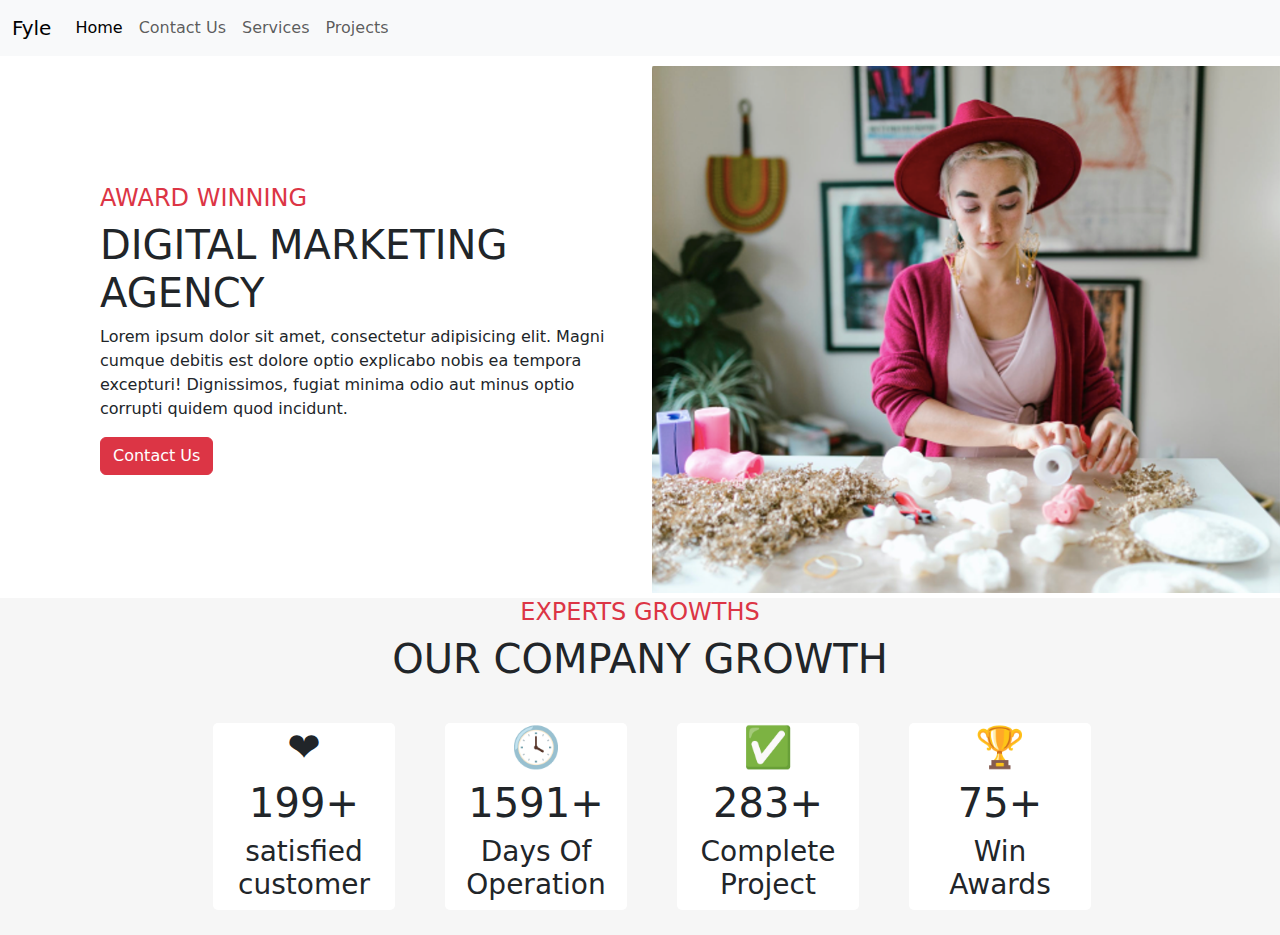
<file: index.html>
<!DOCTYPE html>
<html lang="en">

<head>
    <meta charset="UTF-8">
    <meta name="viewport" content="width=device-width, initial-scale=1.0">
    <title>Home Page</title>

    <link href="https://cdn.jsdelivr.net/npm/bootstrap@5.3.3/dist/css/bootstrap.min.css" rel="stylesheet" integrity="sha384-QWTKZyjpPEjISv5WaRU9OFeRpok6YctnYmDr5pNlyT2bRjXh0JMhjY6hW+ALEwIH" crossorigin="anonymous">
    <link rel="stylesheet" href="app.css">
</head>

<body>
    <nav class="navbar navbar-expand-lg bg-body-tertiary bg-primary ">
        <div class="container-fluid">
            <a class="navbar-brand" href="#">Fyle</a>
            <button class="navbar-toggler" type="button" data-bs-toggle="collapse" data-bs-target="#navbarNavAltMarkup" aria-controls="navbarNavAltMarkup" aria-expanded="false" aria-label="Toggle navigation">
      <span class="navbar-toggler-icon"></span>
    </button>
            <div class="collapse navbar-collapse" id="navbarNavAltMarkup">
                <div class="navbar-nav">
                    <a class="nav-link active" aria-current="page" href="#">Home</a>
                    <a class="nav-link" href="contact.html">Contact Us</a>
                    <a class="nav-link" href="services.html">Services</a>
                    <a class="nav-link" href="project.html">Projects</a>
                </div>
            </div>
        </div>
    </nav>
    <section class="container-fluid px-0">
        <div class="row align-items-center">
            <div class="col-lg-6">
                <div class="text-dark  d-none d-lg-block" id="HeadingGroup">
                    <h4 class="text-danger">AWARD WINNING</h4>
                    <h1 class="text-dark">DIGITAL MARKETING AGENCY</h1>
                    <p>Lorem ipsum dolor sit amet, consectetur adipisicing elit. Magni cumque debitis est dolore optio explicabo nobis ea tempora excepturi! Dignissimos, fugiat minima odio aut minus optio corrupti quidem quod incidunt.</p>
                    <button type="button" class="btn btn-danger" onclick="location.href='contact.html'" magin-top=15px>Contact Us</button>
                </div>
            </div>
            <div class="col-lg-6">
                <img class="img-fluid" src="imgs/homeimg.png" alt="" id="homei">
            </div>
        </div>
    </section>


</body>
<footer>
    <h4 class="text-danger" id="footh">EXPERTS GROWTHS</h4>
    <h1 id="footh">OUR COMPANY GROWTH</h1>

    <div class="container-fluid" id="footcon">
        <div class="row">
            <div class="col-2 text-center" id="footicon">
                <h1>&#10084;</h1>
                <h1>199+</h1>
                <h3>satisfied customer </h3>
            </div>
            <div class="col-2 text-center" id="footicon">
                <h1>&#128339;</h1>
                <h1>1591+</h1>
                <h3>Days Of Operation</h3>
            </div>
            <div class="col-2 text-center" id="footicon">
                <h1>&#9989;</h1>
                <h1>283+</h1>
                <h3>Complete Project</h3>
            </div>
            <div class="col-2 text-center" id="footicon">
                <h1>&#127942;</h1>
                <h1>75+</h1>
                <h3>Win Awards</h3>
            </div>
        </div>
    </div>
</footer>

</html>
</file>
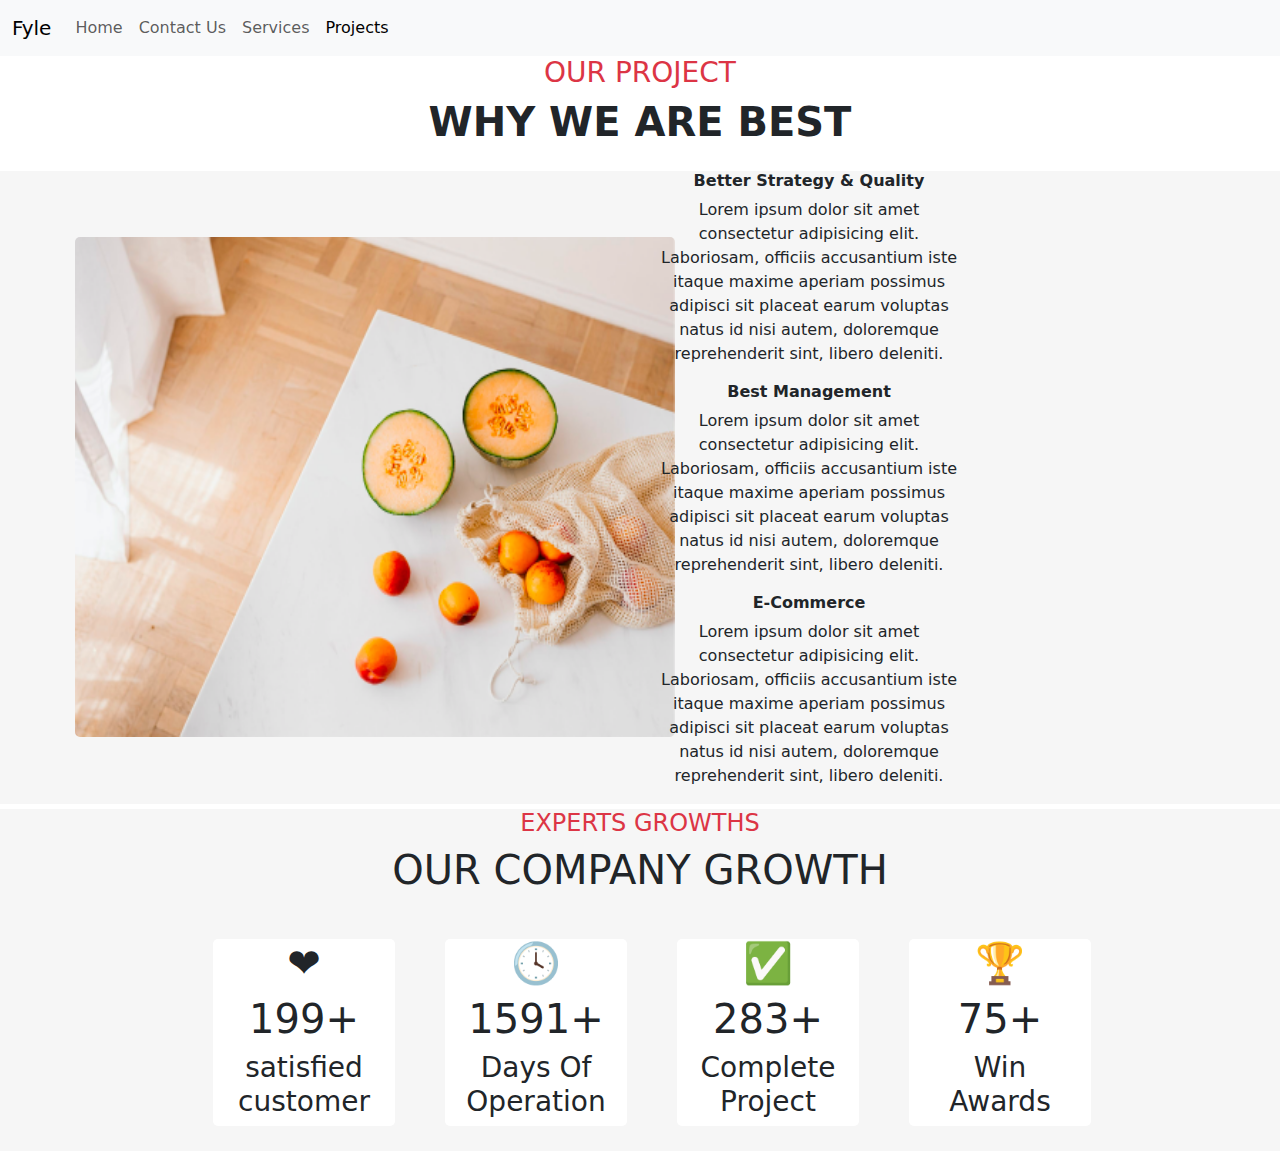
<file: project.html>
<!DOCTYPE html>
<html lang="en">

<head>
    <meta charset="UTF-8">
    <meta name="viewport" content="width=device-width, initial-scale=1.0">
    <title>Projects</title>
    <link href="https://cdn.jsdelivr.net/npm/bootstrap@5.3.3/dist/css/bootstrap.min.css" rel="stylesheet" integrity="sha384-QWTKZyjpPEjISv5WaRU9OFeRpok6YctnYmDr5pNlyT2bRjXh0JMhjY6hW+ALEwIH" crossorigin="anonymous">
    <link rel="stylesheet" href="project.css">
    <script src="https://cdn.jsdelivr.net/npm/@popperjs/core@2.11.8/dist/umd/popper.min.js" integrity="sha384-I7E8VVD/ismYTF4hNIPjVp/Zjvgyol6VFvRkX/vR+Vc4jQkC+hVqc2pM8ODewa9r" crossorigin="anonymous"></script>
    <script src="https://cdn.jsdelivr.net/npm/bootstrap@5.3.3/dist/js/bootstrap.min.js" integrity="sha384-0pUGZvbkm6XF6gxjEnlmuGrJXVbNuzT9qBBavbLwCsOGabYfZo0T0to5eqruptLy" crossorigin="anonymous"></script>

</head>

<body>
    <nav class="navbar navbar-expand-lg bg-body-tertiary bg-primary ">
        <div class="container-fluid">
            <a class="navbar-brand" href="#">Fyle</a>
            <button class="navbar-toggler" type="button" data-bs-toggle="collapse" data-bs-target="#navbarNavAltMarkup" aria-controls="navbarNavAltMarkup" aria-expanded="false" aria-label="Toggle navigation">
      <span class="navbar-toggler-icon"></span>
    </button>
            <div class="collapse navbar-collapse" id="navbarNavAltMarkup">
                <div class="navbar-nav">
                    <a class="nav-link" href="index.html">Home</a>
                    <a class="nav-link" href="contact.html">Contact Us</a>
                    <a class="nav-link" href="services.html">Services</a>
                    <a class="nav-link active" aria-current="page" href="#">Projects</a>
                </div>
            </div>
        </div>
    </nav>

    <h3 class="text-center text-danger" margin-top=15px>OUR PROJECT</h3>

    <h1 class="text-center"><b>WHY WE ARE BEST</b></h1>

    <section class="container-fluid px-0" id="imgcon">
        <div class="row align-items-center">
            <div class="col-lg-6">
                <div class="text-dark  d-none d-lg-block" id="HeadingGroup">
                    <img class="img-fluid" src="imgs/pimg1.png" alt="" id="image"> </div>
            </div>
            <div class="col-lg-6 mr-10">
                <div class="text-dark  d-none d-lg-block" id="HeadingGroup">
                    <div class="col-lg-6 para" id="para">
                        <h6><b>Better Strategy & Quality</b></h6>
                        <p onclick="changeImage1()">Lorem ipsum dolor sit amet consectetur adipisicing elit. Laboriosam, officiis accusantium iste itaque maxime aperiam possimus adipisci sit placeat earum voluptas natus id nisi autem, doloremque reprehenderit sint, libero deleniti.</p>
                    </div>
                    <div class="col-lg-6 para" id="para">
                        <h6><b>Best Management</b></h6>
                        <p onclick="changeImage2()">Lorem ipsum dolor sit amet consectetur adipisicing elit. Laboriosam, officiis accusantium iste itaque maxime aperiam possimus adipisci sit placeat earum voluptas natus id nisi autem, doloremque reprehenderit sint, libero deleniti.</p>
                    </div>
                    <div class=" col-lg-6 para " id="para">
                        <h6><b>E-Commerce</b></h6>
                        <p onclick="changeImage3()">Lorem ipsum dolor sit amet consectetur adipisicing elit. Laboriosam, officiis accusantium iste itaque maxime aperiam possimus adipisci sit placeat earum voluptas natus id nisi autem, doloremque reprehenderit sint, libero deleniti.</p>
                    </div>
                </div>
            </div>
        </div>
    </section>




    <script src="project.js "></script>
</body>
<footer>
    <h4 class="text-danger" id="footh">EXPERTS GROWTHS</h4>
    <h1 id="footh">OUR COMPANY GROWTH</h1>
    <div class="container-fluid" id="footcon">
        <div class="row">
            <div class="col-2 text-center" id="footicon">
                <h1>&#10084;</h1>
                <h1>199+</h1>
                <h3>satisfied customer </h3>
            </div>
            <div class="col-2 text-center" id="footicon">
                <h1>&#128339;</h1>
                <h1>1591+</h1>
                <h3>Days Of Operation</h3>
            </div>
            <div class="col-2 text-center" id="footicon">
                <h1>&#9989;</h1>
                <h1>283+</h1>
                <h3>Complete Project</h3>
            </div>
            <div class="col-2 text-center" id="footicon">
                <h1>&#127942;</h1>
                <h1>75+</h1>
                <h3>Win Awards</h3>
            </div>
        </div>
    </div>
</footer>

</html>
</file>
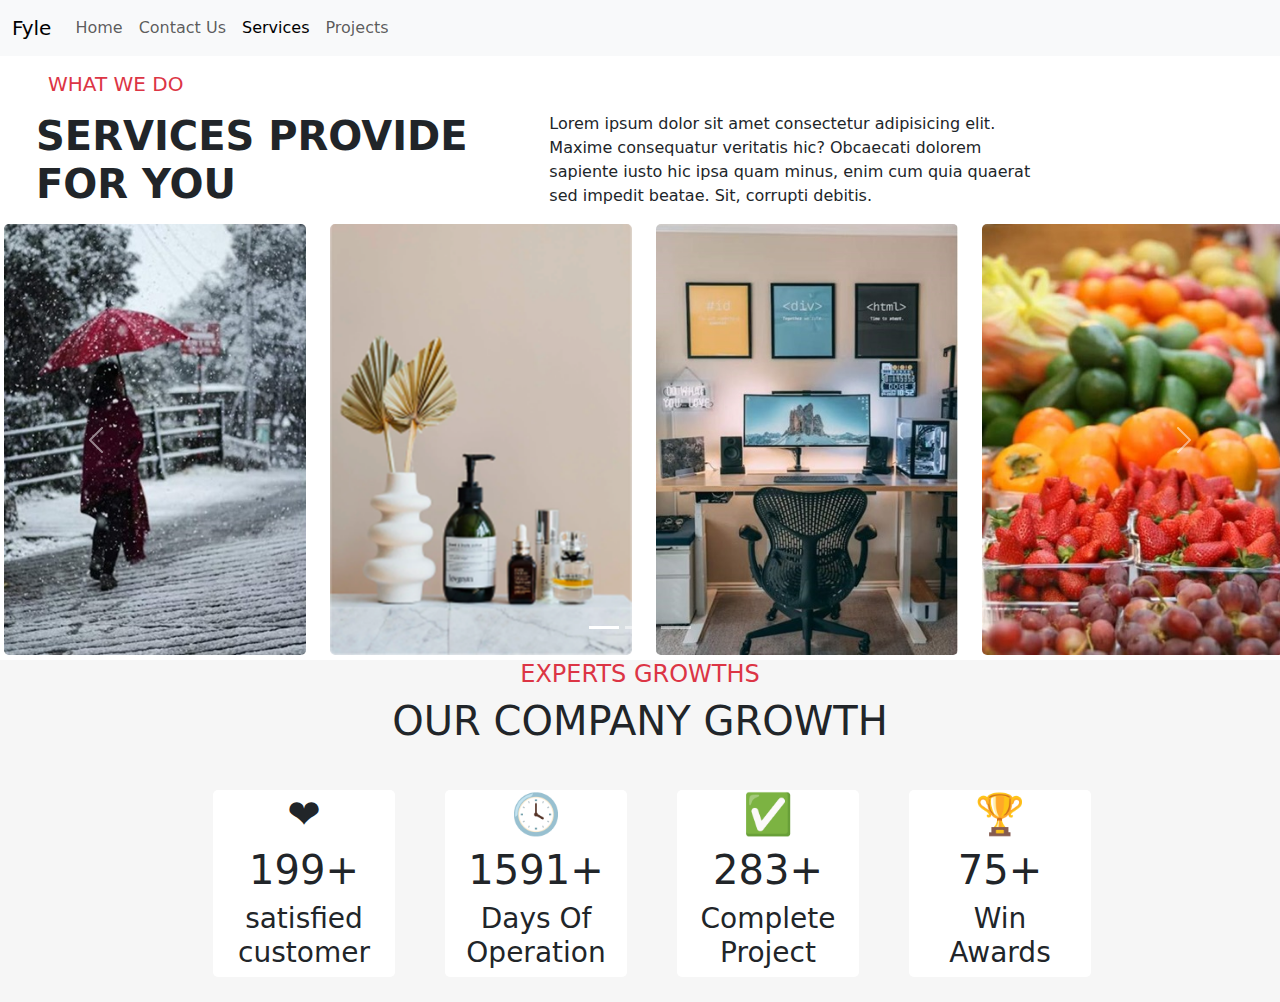
<file: services.html>
<!DOCTYPE html>
<html lang="en">

<head>
    <meta charset="UTF-8">
    <meta name="viewport" content="width=device-width, initial-scale=1.0">
    <title>Services </title>
    <link href="https://cdn.jsdelivr.net/npm/bootstrap@5.3.3/dist/css/bootstrap.min.css" rel="stylesheet" integrity="sha384-QWTKZyjpPEjISv5WaRU9OFeRpok6YctnYmDr5pNlyT2bRjXh0JMhjY6hW+ALEwIH" crossorigin="anonymous">
    <link rel="stylesheet" href="service.css">
    <script src="https://cdn.jsdelivr.net/npm/@popperjs/core@2.11.8/dist/umd/popper.min.js" integrity="sha384-I7E8VVD/ismYTF4hNIPjVp/Zjvgyol6VFvRkX/vR+Vc4jQkC+hVqc2pM8ODewa9r" crossorigin="anonymous"></script>
    <script src="https://cdn.jsdelivr.net/npm/bootstrap@5.3.3/dist/js/bootstrap.min.js" integrity="sha384-0pUGZvbkm6XF6gxjEnlmuGrJXVbNuzT9qBBavbLwCsOGabYfZo0T0to5eqruptLy" crossorigin="anonymous"></script>

</head>

<body>
    <nav class="navbar navbar-expand-lg bg-body-tertiary bg-primary ">
        <div class="container-fluid">
            <a class="navbar-brand" href="#">Fyle</a>
            <button class="navbar-toggler" type="button" data-bs-toggle="collapse" data-bs-target="#navbarNavAltMarkup" aria-controls="navbarNavAltMarkup" aria-expanded="false" aria-label="Toggle navigation">
      <span class="navbar-toggler-icon"></span>
    </button>
            <div class="collapse navbar-collapse" id="navbarNavAltMarkup">
                <div class="navbar-nav">
                    <a class="nav-link" href="index.html">Home</a>
                    <a class="nav-link" href="contact.html">Contact Us</a>
                    <a class="nav-link active " aria-current="page " href="# ">Services</a>
                    <a class="nav-link" href="project.html">Projects</a>
                </div>
            </div>
        </div>
    </nav>
    <h5 class="text-danger mt-3 mx-5">WHAT WE DO</h5>
    <section class="container-fluid px-0">
        <div class="row mt-3 mx-4">
            <div class="col-lg-5">
                <h1><b>SERVICES PROVIDE FOR YOU</b></h1>
            </div>
            <div class="col-lg-5">
                <p>Lorem ipsum dolor sit amet consectetur adipisicing elit. Maxime consequatur veritatis hic? Obcaecati dolorem sapiente iusto hic ipsa quam minus, enim cum quia quaerat sed impedit beatae. Sit, corrupti debitis.</p>
            </div>
        </div>
    </section>
    <div id="carouselExampleIndicators" class="carousel slide">
        <div class="carousel-indicators">
            <button type="button" data-bs-target="#carouselExampleIndicators" data-bs-slide-to="0" class="active" aria-current="true" aria-label="Slide 1"></button>
            <button type="button" data-bs-target="#carouselExampleIndicators" data-bs-slide-to="1" aria-label="Slide 2"></button>
            <button type="button" data-bs-target="#carouselExampleIndicators" data-bs-slide-to="2" aria-label="Slide 3"></button>
        </div>
        <div class="carousel-inner">
            <div class="carousel-item active mx-1 ">
                <div class="row">
                    <div class="col-md-3">
                        <div class="image-container">
                            <img src="imgs/simg1.jpg" class="img-fluid" alt="Image 1">
                            <div class="overlay">
                                <h1 class="">&#x262F;</h1>
                                <h3 class="">Work Life Balance</h3>
                                <p class="">Lorem ipsum dolor sit, amet consectetur adipisicing elit. Maiores saepe quisquam perferendis consequuntur eos asperiores odit quam porro tempore suscipit illum accusamus libero neque dignissimos hic, sapiente consequatur
                                    dolore ab!</p>
                                <button class="button-ovr" onclick="location.href='https://www.fylehq.com/'">Read more &#x2192;</button>
                            </div>
                        </div>
                    </div>
                    <div class="col-md-3">
                        <div class="image-container">
                            <img src="imgs/simg2.png" class="img-fluid" alt="Image 2">
                            <div class="overlay">
                                <h1 class="">&#x221E;</h1>
                                <h3 class="">Daily Updates</h3>
                                <p class="">Lorem ipsum dolor sit, amet consectetur adipisicing elit. Maiores saepe quisquam perferendis consequuntur eos asperiores odit quam porro tempore suscipit illum accusamus libero neque dignissimos hic, sapiente consequatur
                                    dolore ab!</p>
                                <button class="button-ovr" onclick="location.href='https://www.fylehq.com/'">Read more &#x2192;</button>
                            </div>
                        </div>
                    </div>
                    <div class="col-md-3">
                        <div class="image-container">
                            <img src="imgs/simg3.jpg" class="img-fluid" alt="Image 3">
                            <div class="overlay">
                                <h1 class="">&#x2637;</h1>
                                <h3 class="">Web development</h3>
                                <p class="">Lorem ipsum dolor sit, amet consectetur adipisicing elit. Maiores saepe quisquam perferendis consequuntur eos asperiores odit quam porro tempore suscipit illum accusamus libero neque dignissimos hic, sapiente consequatur
                                    dolore ab!</p>
                                <button class="button-ovr" onclick="location.href='https://www.fylehq.com/'">Read more &#x2192;</button>
                            </div>
                        </div>
                    </div>
                    <div class="col-md-3">
                        <div class="image-container">
                            <img src="imgs/simg4.jpg" class="img-fluid" alt="Image 4">
                            <div class="overlay">
                                <h1 class="">&#x263A;</h1>
                                <h3 class="">Fresh Food</h3>
                                <p class="">Lorem ipsum dolor sit, amet consectetur adipisicing elit. Maiores saepe quisquam perferendis consequuntur eos asperiores odit quam porro tempore suscipit illum accusamus libero neque dignissimos hic, sapiente consequatur
                                    dolore ab!</p>
                                <button class="button-ovr" onclick="location.href='https://www.fylehq.com/'">Read more &#x2192;</button>
                            </div>
                        </div>
                    </div>
                </div>
            </div>
            <div class="carousel-item mx-1">
                <div class="row">
                    <div class="col-md-3">
                        <div class="image-container">
                            <img src="imgs/simg5.jpg" class="img-fluid" alt="Image 1">
                            <div class="overlay">
                                <h1 class="">&#x270C;</h1>
                                <h3 class="">Teamwork</h3>
                                <p class="">Lorem ipsum dolor sit, amet consectetur adipisicing elit. Maiores saepe quisquam perferendis consequuntur eos asperiores odit quam porro tempore suscipit illum accusamus libero neque dignissimos hic, sapiente consequatur
                                    dolore ab!</p>
                                <button class="button-ovr" onclick="location.href='https://www.fylehq.com/'">Read more &#x2192;</button>
                            </div>
                        </div>
                    </div>
                    <div class="col-md-3">
                        <div class="image-container">
                            <img src="imgs/simg6.jpg" class="img-fluid" alt="Image 2">
                            <div class="overlay">
                                <h1 class="">&#x270D;</h1>
                                <h3 class="">Software development</h3>
                                <p class="">Lorem ipsum dolor sit, amet consectetur adipisicing elit. Maiores saepe quisquam perferendis consequuntur eos asperiores odit quam porro tempore suscipit illum accusamus libero neque dignissimos hic, sapiente consequatur
                                    dolore ab!</p>
                                <button class="button-ovr" onclick="location.href='https://www.fylehq.com/'">Read more &#x2192;</button>
                            </div>
                        </div>
                    </div>
                    <div class="col-md-3">
                        <div class="image-container">
                            <img src="imgs/simg7.jpg" class="img-fluid" alt="Image 3">
                            <div class="overlay">
                                <h1 class="">&#x2638;</h1>
                                <h3 class="">Innovation</h3>
                                <p class="">Lorem ipsum dolor sit, amet consectetur adipisicing elit. Maiores saepe quisquam perferendis consequuntur eos asperiores odit quam porro tempore suscipit illum accusamus libero neque dignissimos hic, sapiente consequatur
                                    dolore ab!</p>
                                <button class="button-ovr" onclick="location.href='https://www.fylehq.com/'">Read more &#x2192;</button>
                            </div>
                        </div>
                    </div>
                    <div class="col-md-3">
                        <div class="image-container">
                            <img src="imgs/simg8.jpg" class="img-fluid" alt="Image 4">
                            <div class="overlay">
                                <h1 class="">&#x2661;</h1>
                                <h3 class="">Heath Care</h3>
                                <p class="">Lorem ipsum dolor sit, amet consectetur adipisicing elit. Maiores saepe quisquam perferendis consequuntur eos asperiores odit quam porro tempore suscipit illum accusamus libero neque dignissimos hic, sapiente consequatur
                                    dolore ab!</p>
                                <button class="button-ovr" onclick="location.href='https://www.fylehq.com/'">Read more &#x2192;</button>
                            </div>
                        </div>
                    </div>
                </div>
            </div>
            <div class="carousel-item ">
                <div class="row">
                    <div class="col-md-3">
                        <div class="image-container mx-1">
                            <img src="imgs/simg9.jpg" class="img-fluid" alt="Image 1">
                            <div class="overlay">
                                <h1 class="">&#x262E;</h1>
                                <h3 class="">Sports</h3>
                                <p class="">Lorem ipsum dolor sit, amet consectetur adipisicing elit. Maiores saepe quisquam perferendis consequuntur eos asperiores odit quam porro tempore suscipit illum accusamus libero neque dignissimos hic, sapiente consequatur
                                    dolore ab!</p>
                                <button class="button-ovr" onclick="location.href='https://www.fylehq.com/'">Read more &#x2192;</button>
                            </div>
                        </div>
                    </div>
                    <div class="col-md-3">
                        <div class="image-container">
                            <img src="imgs/simg10.jpg" class="img-fluid" alt="Image 2">
                            <div class="overlay">
                                <h1 class="">&#x2692;</h1>
                                <h3 class="">Security</h3>
                                <p class="">Lorem ipsum dolor sit, amet consectetur adipisicing elit. Maiores saepe quisquam perferendis consequuntur eos asperiores odit quam porro tempore suscipit illum accusamus libero neque dignissimos hic, sapiente consequatur
                                    dolore ab!</p>
                                <button class="button-ovr" onclick="location.href='https://www.fylehq.com/'">Read more &#x2192;</button>
                            </div>
                        </div>
                    </div>
                    <div class="col-md-3">
                        <div class="image-container">
                            <img src="imgs/simg11.jpg" class="img-fluid" alt="Image 3">
                            <div class="overlay">
                                <h1 class="">&#x2709;</h1>
                                <h3 class="">Accounting</h3>
                                <p class="">Lorem ipsum dolor sit, amet consectetur adipisicing elit. Maiores saepe quisquam perferendis consequuntur eos asperiores odit quam porro tempore suscipit illum accusamus libero neque dignissimos hic, sapiente consequatur
                                    dolore ab!</p>
                                <button class="button-ovr" onclick="location.href='https://www.fylehq.com/'">Read more &#x2192;</button>
                            </div>
                        </div>
                    </div>
                    <div class="col-md-3">
                        <div class="image-container">
                            <img src="imgs/simg12.jpg" class="img-fluid" alt="Image 4">
                            <div class="overlay">
                                <h1 class="">&#x269B;</h1>
                                <h3 class="">Data Analysis</h3>
                                <p class="">Lorem ipsum dolor sit, amet consectetur adipisicing elit. Maiores saepe quisquam perferendis consequuntur eos asperiores odit quam porro tempore suscipit illum accusamus libero neque dignissimos hic, sapiente consequatur
                                    dolore ab!</p>
                                <button class="button-ovr" onclick="location.href='https://www.fylehq.com/'">Read more &#x2192;</button>
                            </div>
                        </div>
                    </div>
                </div>
            </div>
        </div>
        <button class="carousel-control-prev" type="button" data-bs-target="#carouselExampleIndicators" data-bs-slide="prev">
    <span class="carousel-control-prev-icon" aria-hidden="true"></span>
    <span class="visually-hidden">Previous</span>
  </button>
        <button class="carousel-control-next" type="button" data-bs-target="#carouselExampleIndicators" data-bs-slide="next">
    <span class="carousel-control-next-icon" aria-hidden="true"></span>
    <span class="visually-hidden">Next</span>
  </button>
    </div>


</body>

<footer>
    <h4 class="text-danger" id="footh">EXPERTS GROWTHS</h4>
    <h1 id="footh">OUR COMPANY GROWTH</h1>
    <div class="container-fluid" id="footcon">
        <div class="row">
            <div class="col-2 text-center" id="footicon">
                <h1>&#10084;</h1>
                <h1>199+</h1>
                <h3>satisfied customer </h3>
            </div>
            <div class="col-2 text-center" id="footicon">
                <h1>&#128339;</h1>
                <h1>1591+</h1>
                <h3>Days Of Operation</h3>
            </div>
            <div class="col-2 text-center" id="footicon">
                <h1>&#9989;</h1>
                <h1>283+</h1>
                <h3>Complete Project</h3>
            </div>
            <div class="col-2 text-center" id="footicon">
                <h1>&#127942;</h1>
                <h1>75+</h1>
                <h3>Win Awards</h3>
            </div>
        </div>
    </div>
</footer>


</html>
</file>
<file: app.css>
#HeadingGroup {
    margin-left: 100px;
    margin-top: 10px;
}

#homei {
    margin-top: 10px;
}

#footcon {
    display: flex;
    justify-content: space-evenly;
    margin-top: 15px;
    padding-left: 200px;
}

#footicon {
    background-color: white;
    margin: 25px;
    border-radius: 5px;
}

#footicon:hover {
    transform: scale(1.1);
    z-index: 2;
}

#footh {
    margin-top: 5px;
    justify-content: center;
    align-content: center;
    text-align: center;
}

footer {
    background-color: #f6f6f6;
}
</file>
<file: project.css>
.para:hover {
    background-color: #ED3944;
}

.img-fluid {
    width: 600px;
    height: 500px;
    margin-left: 75px;
    border-radius: 5px;
    align-items: center;
    justify-content: center;
}

#para {
    border-radius: 5px;
    text-align: center;
}

#imgcon {
    background-color: #F6F6F6;
    justify-content: center;
    align-items: center;
    margin-top: 25px;
}

#footcon {
    display: flex;
    justify-content: space-evenly;
    margin-top: 20px;
    padding-left: 200px;
}

#footicon {
    background-color: white;
    margin: 25px;
    border-radius: 5px;
}

#footicon:hover {
    transform: scale(1.1);
    z-index: 2;
}

#footh {
    margin-top: 5px;
    justify-content: center;
    align-content: center;
    text-align: center;
}

footer {
    background-color: #f6f6f6;
}
</file>
<file: service.css>
.image-container {
    position: relative;
}

.image-container .overlay {
    position: absolute;
    top: 0;
    left: 0;
    right: 0;
    bottom: 0;
    background: rgba(237, 65, 85, 1);
    color: #fff;
    justify-content: center;
    align-content: center;
    display: block;
    text-align: center;
    opacity: 0;
    transition: opacity 0.3s ease;
}

.image-container:hover .overlay {
    opacity: 1;
    background: rgba(237, 65, 85, 1);
}

.button-ovr {
    background-color: #F4F4F4;
    color: #EF7685;
    border-radius: 5px;
    margin-top: 15px;
    border: 1px solid #EF7685;
    padding: 15px;
}

.img-fluid {
    border-radius: 5px;
}

#footcon {
    display: flex;
    justify-content: space-evenly;
    margin-top: 20px;
    padding-left: 200px;
}

#footicon {
    background-color: white;
    margin: 25px;
    border-radius: 5px;
}

#footicon:hover {
    transform: scale(1.1);
    z-index: 2;
}

#footh {
    margin-top: 5px;
    justify-content: center;
    align-content: center;
    text-align: center;
}

footer {
    background-color: #f6f6f6;
}
</file>
